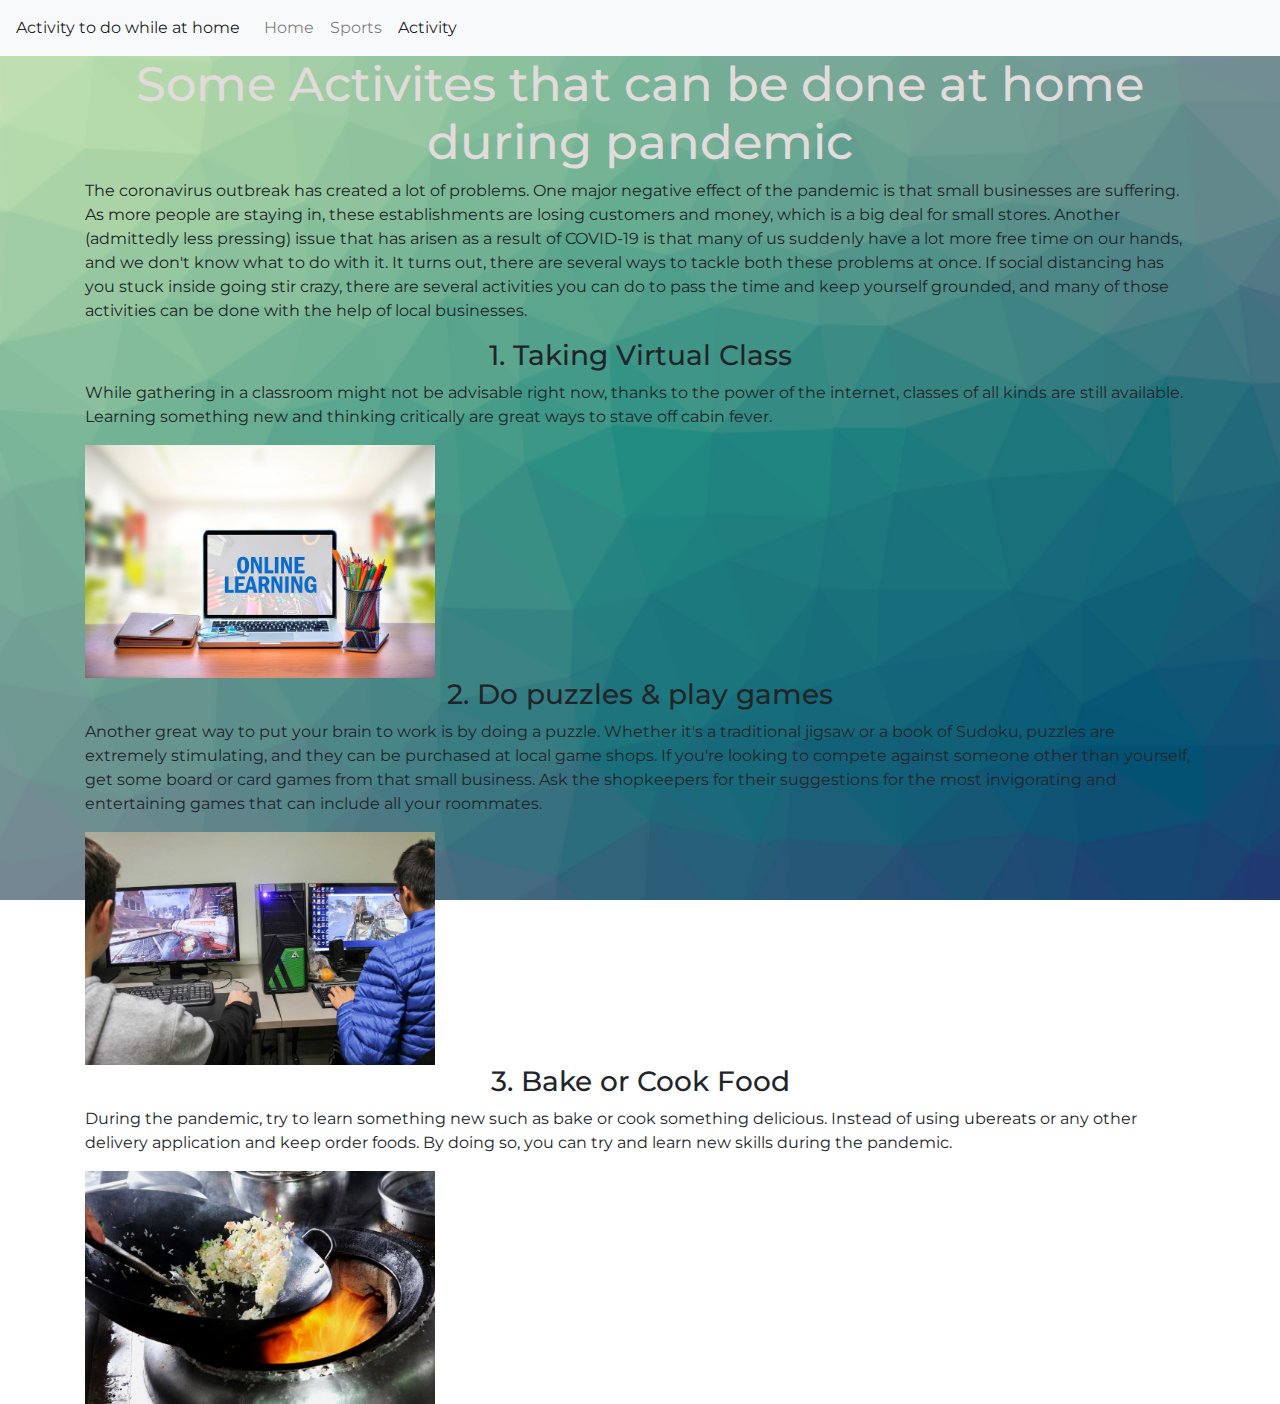
<file: Assign 1.2/Activity.html>
<!DOCTYPE html>
<html>
  <head>
    <title>Activity</title>
        <!-- Required meta tags -->
    <meta charset="utf-8">
    <meta name="viewport" content="width=device-width, initial-scale=1, shrink-to-fit=no">

        <!-- Google Fonts -->
    <link href="https://fonts.googleapis.com/css?family=Montserrat" rel="stylesheet">

        <!-- Bootstrap CSS from a CDN. This way you don't have to include the bootstrap file yourself -->
    <link rel="stylesheet" href="https://stackpath.bootstrapcdn.com/bootstrap/4.3.1/css/bootstrap.min.css" integrity="sha384-ggOyR0iXCbMQv3Xipma34MD+dH/1fQ784/j6cY/iJTQUOhcWr7x9JvoRxT2MZw1T" crossorigin="anonymous">
    <!-- CSS stylesheet -->
    <link rel="stylesheet" type="text/css" href="index.css">
    
    <body>
        <header>
            <!--Navbar for the web-->
            <nav class="navbar navbar-expand-lg navbar-light bg-light sticky-top">
            <a class="navbar-brand" href="index.html">Activity to do while at home</a>
            <button class="navbar-toggler" type="button" data-toggle="collapse" data-target="#navbarNav" aria-controls="navbarNav" aria-expanded="false" aria-label="Toggle navigation">
              <span class="navbar-toggler-icon"></span>
            </button>
            <div class="collapse navbar-collapse" id="navbarNav">
              <ul class="navbar-nav">
                <li class="nav-item">
                  <a class="nav-link" href="index.html">Home</a>
                </li>
                <li class="nav-item">
                  <a class="nav-link" href="Sports.html">Sports</a>
                </li>
                <li class="nav-item active">
                  <a class="nav-link" href="Activity.html">Activity <span class="sr-only">(current)</span></a>
                </li>
              </ul>
            </div>
        </header>
        <!--The content of the website-->
        <div class="section-container">
            <div class="container">
                <div class="row">
                    <div class="col-xs-12 col-md-12 col-md-offset-4">
                        <div class="text-center">
                            <h1>Some Activites that can be done at home during pandemic</h1>
                        </div>   
                        <p class="section-container-spacer">The coronavirus outbreak has created a lot of problems. One major negative effect of the pandemic is that small businesses are suffering. As more people are staying in, these establishments are losing customers and money, which is a big deal for small stores. 
                            Another (admittedly less pressing) issue that has arisen as a result of COVID-19 is that many of us suddenly have a lot more free time on our hands, and we don't know what to do with it. It turns out, there are several ways to tackle both these problems at once.
                            If social distancing has you stuck inside going stir crazy, there are several activities you can do to pass the time and keep yourself grounded, and many of those activities can be done with the help of local businesses. 
                        </p>
                        <div class="text-center">
                            <h3>1. Taking Virtual Class</h3>
                        </div>
                            <p class="section-container-spacer">While gathering in a classroom might not be advisable right now, thanks to the power of the internet, classes of all kinds are still available. 
                                Learning something new and thinking critically are great ways to stave off cabin fever.</p>
                        <div class="row section-container-spacer">
                            <div class="col-md-4">
                                <img class="img-responsive" src="online2.jpg">
                            </div>
                        </div>
                        <div class="text-center">
                            <h3>2. Do puzzles & play games</h3>
                        </div>
                        <p class="section-container-spacer">Another great way to put your brain to work is by doing a puzzle. Whether it's a traditional jigsaw or a book of Sudoku, puzzles are extremely stimulating, and they can be purchased at local game shops.
                            If you're looking to compete against someone other than yourself, get some board or card games from that small business. Ask the shopkeepers for their suggestions for the most invigorating and entertaining games that can include all your roommates.</p>
                        <div class="row section-container-spacer">
                        <div class="col-md-4">
                            <img class="img-responsive" src="games.jpg">
                        </div>
                        </div class="text-center">
                        <div class="text-center">
                            <h3>3. Bake or Cook Food</h3>
                        </div>
                        <p class="section-container-spacer">During the pandemic, try to learn something new such as bake or cook something delicious.
                            Instead of using ubereats or any other delivery application and keep order foods. By doing so, you can try and learn new skills
                            during the pandemic.
                        </p>
                        <div class="row section-container-spacer">
                            <div class="col-md-4">
                                <img class="img-responsive" src="cooking.jpg">
                            </div>
                        </div>
                    </div>
                </div>
            </div>
        </div>

        <!--The javascript to make the navbar works-->
</div>
     <script src="https://code.jquery.com/jquery-3.5.1.slim.min.js" integrity="sha384-DfXdz2htPH0lsSSs5nCTpuj/zy4C+OGpamoFVy38MVBnE+IbbVYUew+OrCXaRkfj" crossorigin="anonymous"></script>
     <script src="https://cdn.jsdelivr.net/npm/popper.js@1.16.1/dist/umd/popper.min.js" integrity="sha384-9/reFTGAW83EW2RDu2S0VKaIzap3H66lZH81PoYlFhbGU+6BZp6G7niu735Sk7lN" crossorigin="anonymous"></script>
     <script src="https://stackpath.bootstrapcdn.com/bootstrap/4.5.2/js/bootstrap.min.js" integrity="sha384-B4gt1jrGC7Jh4AgTPSdUtOBvfO8shuf57BaghqFfPlYxofvL8/KUEfYiJOMMV+rV" crossorigin="anonymous"></script>
            </div>
          </nav>
    </body>
</html>
</file>
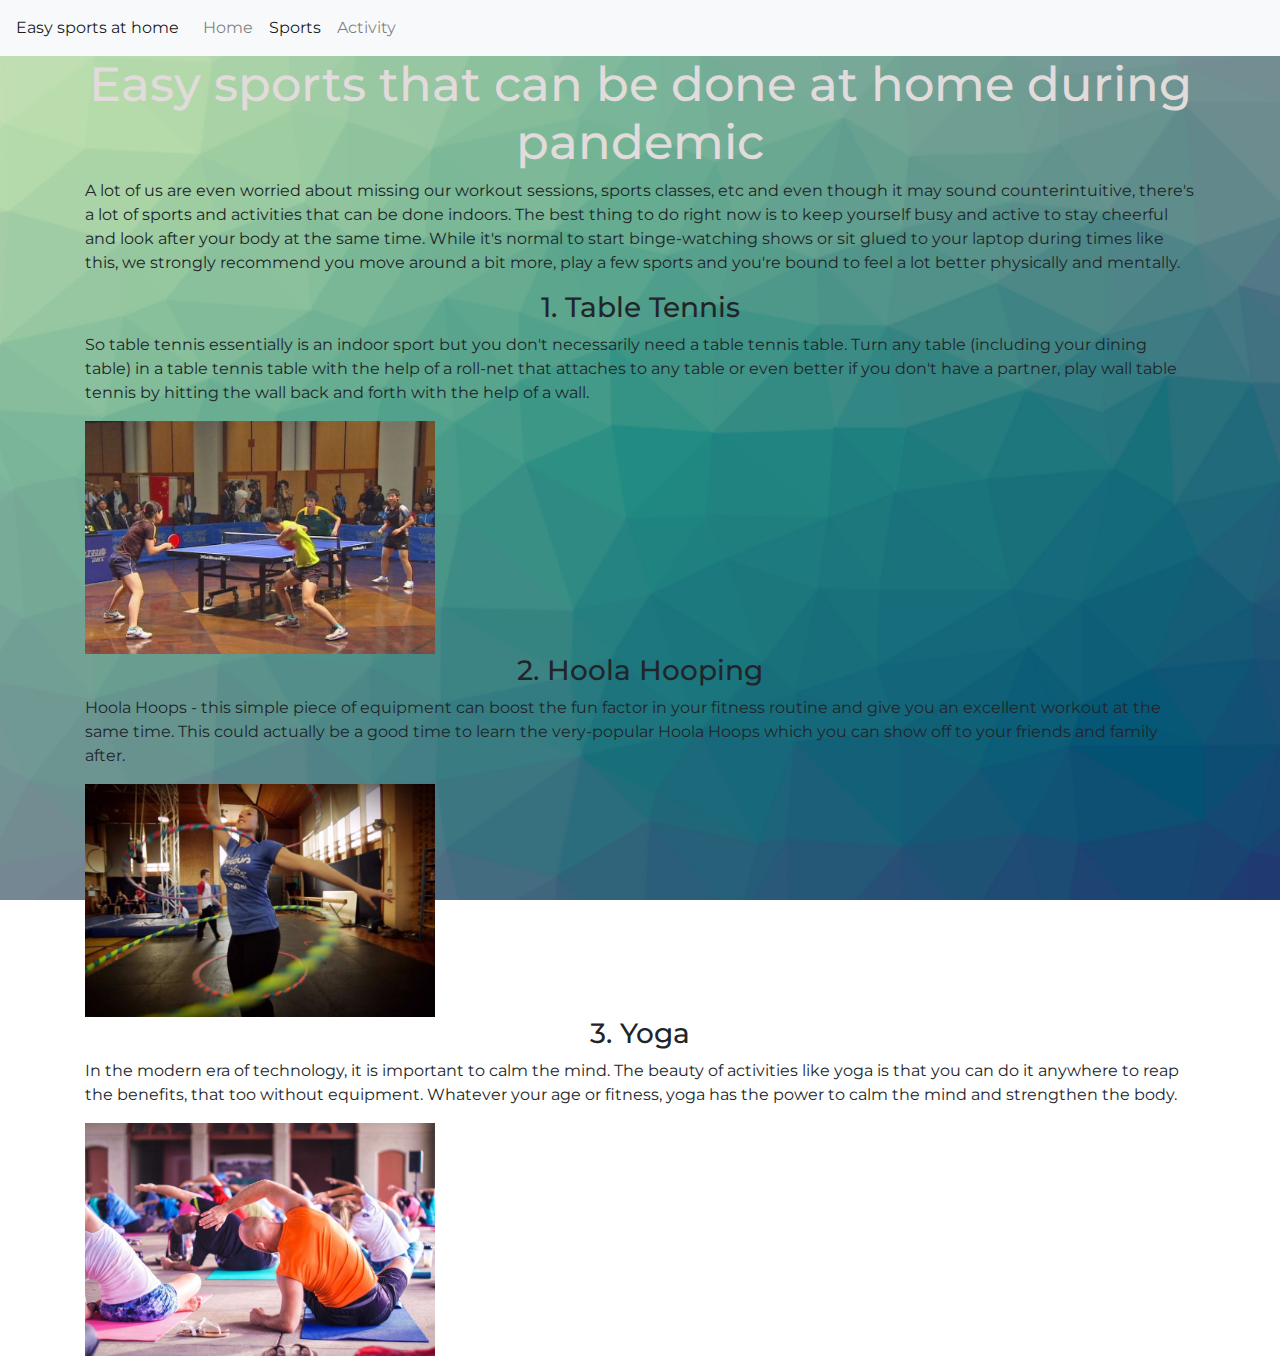
<file: Assign 1.2/Sports.html>
<!DOCTYPE html>
<html>
  <head>
    <title>Sports</title>
            <!-- Required meta tags -->
    <meta charset="utf-8">
    <meta name="viewport" content="width=device-width, initial-scale=1, shrink-to-fit=no">

            <!-- Google Fonts -->
    <link href="https://fonts.googleapis.com/css?family=Montserrat" rel="stylesheet">

            <!-- Bootstrap CSS from a CDN. This way you don't have to include the bootstrap file yourself -->
    <link rel="stylesheet" href="https://stackpath.bootstrapcdn.com/bootstrap/4.3.1/css/bootstrap.min.css" integrity="sha384-ggOyR0iXCbMQv3Xipma34MD+dH/1fQ784/j6cY/iJTQUOhcWr7x9JvoRxT2MZw1T" crossorigin="anonymous">
    <!-- CSS stylesheet -->
    <link rel="stylesheet" type="text/css" href="index.css">
    <body>
        <header>
                        <!--Navbar for the web-->
        <nav class="navbar navbar-expand-lg navbar-light bg-light sticky-top">
            <a class="navbar-brand" href="index.html">Easy sports at home</a>
            <button class="navbar-toggler" type="button" data-toggle="collapse" data-target="#navbarNav" aria-controls="navbarNav" aria-expanded="false" aria-label="Toggle navigation">
              <span class="navbar-toggler-icon"></span>
            </button>
            <div class="collapse navbar-collapse" id="navbarNav">
              <ul class="navbar-nav">
                <li class="nav-item">
                  <a class="nav-link" href="index.html">Home</a>
                </li>
                <li class="nav-item active">
                  <a class="nav-link" href="Sports.html">Sports <span class="sr-only">(current)</span></a>
                </li>
                <li class="nav-item">
                  <a class="nav-link" href="Activity.html">Activity</a>
                </li>
              </ul>
        </header>
                <!--The content of the website-->
        <div class="section-container">
            <div class="container">
                <div class="row">
                       <div class="col-xs-12 col-md-12 col-md-offset-12">
                            <div class="text-center">
                            <h1>Easy sports that can be done at home during pandemic</h1>
                             </div>   
                                <p class="section-container-spacer">A lot of us are even worried about missing our workout sessions, sports classes, etc and even though it may sound counterintuitive, there's a lot of sports and activities that can be done indoors. 
                                    The best thing to do right now is to keep yourself busy and active to stay cheerful and look after your body at the same time. 
                                    While it's normal to start binge-watching shows or sit glued to your laptop during times like this, we strongly recommend you move around a bit more, play a few sports and you're bound to feel a lot better physically and mentally.
                                </p>
                            <div class="text-center">
                            <h3>1.   Table Tennis</h3>
                            </div>
                                <p class="section-container-spacer">So table tennis essentially is an indoor sport but you don't necessarily need a table tennis table. 
                                    Turn any table (including your dining table) in a table tennis table with the help of a roll-net that attaches to any table or even better if you don't have a partner, 
                                    play wall table tennis by hitting the wall back and forth with the help of a wall.</p>
                            <div class="row section-container-spacer">
                                <div class="col-md-4">
                                    <img class="img-responsive" src="tennis.jpg">
                                </div>
                            </div>
                            <div class="text-center">
                             <h3>2. Hoola Hooping</h3>
                            </div>
                                <p class="section-container-spacer">Hoola Hoops -  this simple piece of equipment can boost the fun factor in your fitness routine and give you an excellent workout at the same time. 
                                    This could actually be a good time to learn the very-popular Hoola Hoops which you can show off to your friends and family after.</p>
                             <div class="row section-container-spacer">
                                <div class="col-md-4">
                                    <img class="img-responsive" src="hoola.jpg">
                                </div>
                            </div class="text-center">
                            <div class="text-center">
                             <h3>3. Yoga</h3>
                            </div>
                                <p class="section-container-spacer">In the modern era of technology, it is important to calm the mind. 
                                    The beauty of activities like yoga is that you can do it anywhere to reap the benefits, that too without equipment. 
                                    Whatever your age or fitness, yoga has the power to calm the mind and strengthen the body.
                                </p>
                             <div class="row section-container-spacer">
                                 <div class="col-md-4">
                                     <img class="img-responsive" src="yoga.jpg">
                                 </div>
                             </div>
                    </div>
                </div>
            </div>
        </div>
                <!--The javascript to make the navbar works-->
     <script src="https://code.jquery.com/jquery-3.5.1.slim.min.js" integrity="sha384-DfXdz2htPH0lsSSs5nCTpuj/zy4C+OGpamoFVy38MVBnE+IbbVYUew+OrCXaRkfj" crossorigin="anonymous"></script>
     <script src="https://cdn.jsdelivr.net/npm/popper.js@1.16.1/dist/umd/popper.min.js" integrity="sha384-9/reFTGAW83EW2RDu2S0VKaIzap3H66lZH81PoYlFhbGU+6BZp6G7niu735Sk7lN" crossorigin="anonymous"></script>
     <script src="https://stackpath.bootstrapcdn.com/bootstrap/4.5.2/js/bootstrap.min.js" integrity="sha384-B4gt1jrGC7Jh4AgTPSdUtOBvfO8shuf57BaghqFfPlYxofvL8/KUEfYiJOMMV+rV" crossorigin="anonymous"></script>
            </div>
          </nav>
    </body>
</html>
</file>
<file: Assign 1.2/index.css>
body,
html {
  max-width: 100%;
  height: 100%;
  font-family: 'Montserrat', sans-serif;
  background: url(background.png) no-repeat center center fixed; 
  -webkit-background-size: cover;
  -moz-background-size: cover;
  -o-background-size: cover;
  background-size: cover;
}

.img-responsive{
max-width: 100%;
height: auto;
}

.navbar-brand {
  font-size: 1rem;
  color: black;
}

#title {
  font-weight: 700;
}

h1 {
  font-size: 3rem;
  color: #e2dbdb;
}

hr {
  border-color: #F05F44;
  border-width: 3px;
  max-width: 65px;
}

.buffer {
  height: 10rem;
}

.btn {
  font-weight: 700;
  border-radius: 300px;
  text-transform: uppercase;
}

.btn-primary {
  background-color: #F05F44;
  border-color: #F05F44;
}

.btn-primary:hover {
  background-color: #ee4b08;
  border-color: #ee4b08;
  border-width: 4px;
}

.btn-xl {
  padding: 1rem 2rem;
}
</file>
